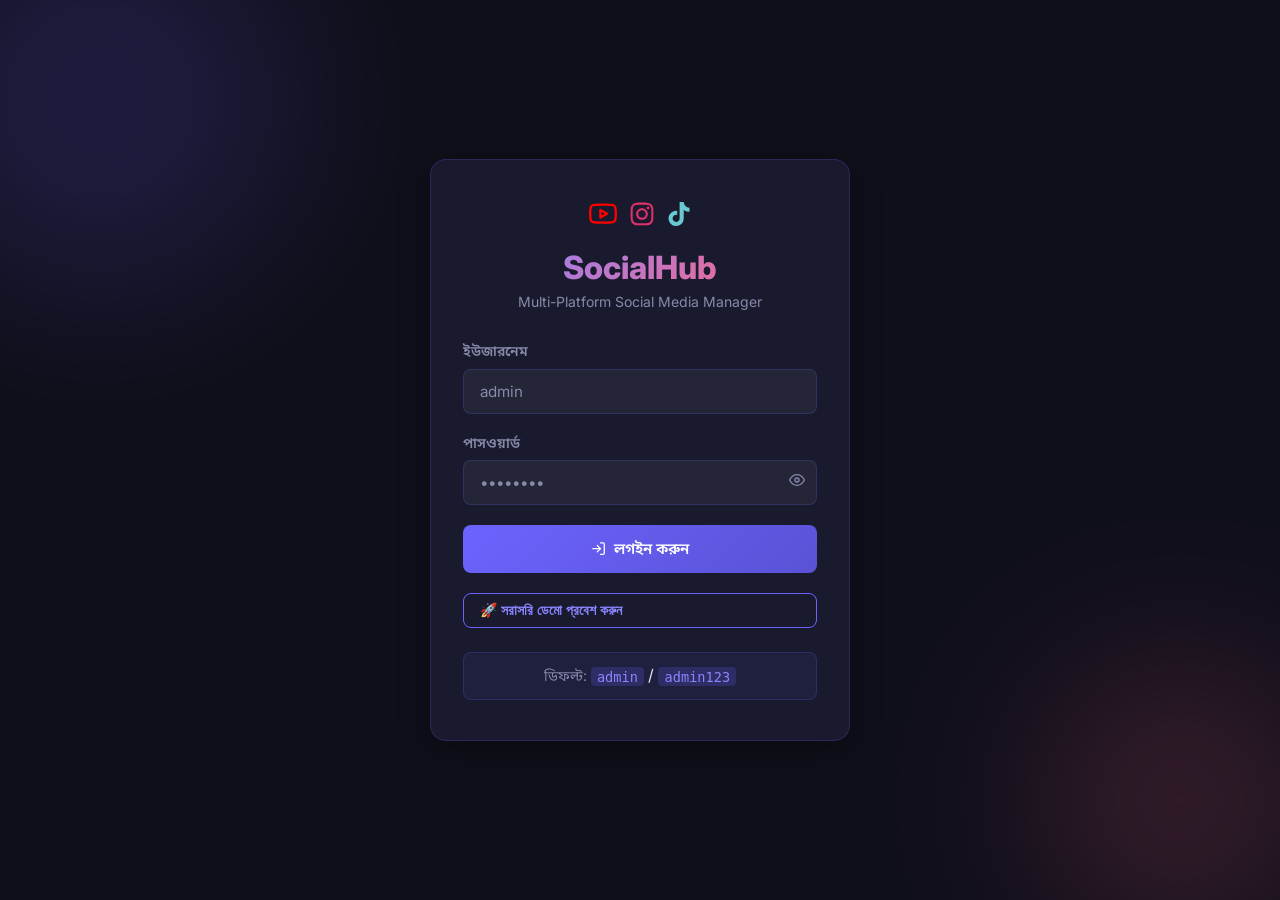
<file: index.html>
<!doctype html><html lang="bn"><head><meta charset="utf-8"/><link rel="icon" href="./favicon.ico"/><meta name="viewport" content="width=device-width,initial-scale=1"/><meta name="theme-color" content="#6C63FF"/><meta name="description" content="SocialHub - Multi-Platform Social Media Manager"/><title>SocialHub - Social Media Manager</title><link rel="preconnect" href="https://fonts.googleapis.com"><link href="https://fonts.googleapis.com/css2?family=Inter:wght@300;400;500;600;700;800&family=Noto+Sans+Bengali:wght@400;500;600;700&display=swap" rel="stylesheet"><script defer="defer" src="./static/js/main.83aea4b6.js"></script><link href="./static/css/main.c59eaa3b.css" rel="stylesheet"></head><body><noscript>You need to enable JavaScript to run this app.</noscript><div id="root"></div></body></html>
</file>
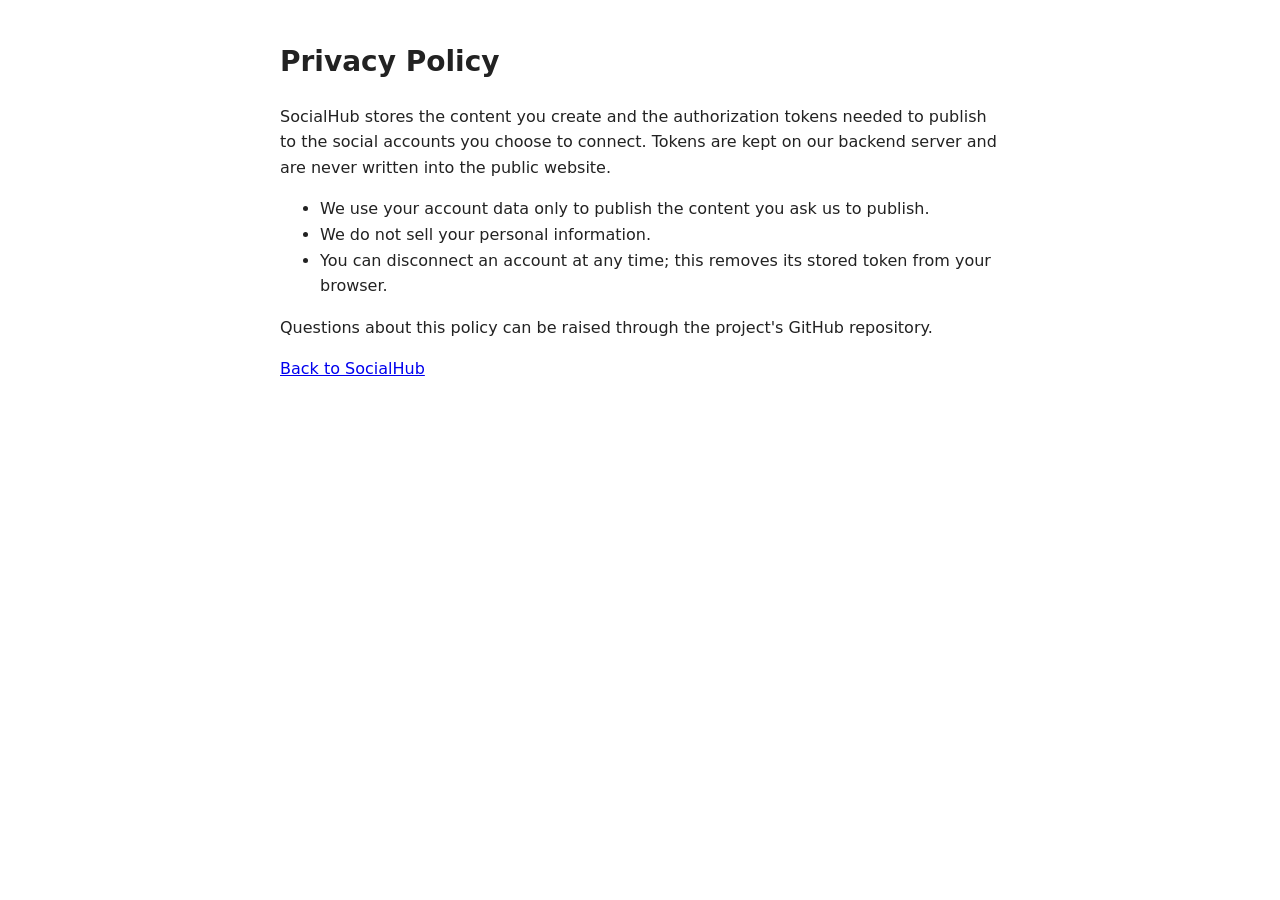
<file: privacy.html>
<!doctype html>
<html lang="en">
<head>
  <meta charset="utf-8">
  <meta name="viewport" content="width=device-width, initial-scale=1">
  <title>Privacy Policy — SocialHub</title>
  <style>
    body { font: 16px/1.6 system-ui, sans-serif; max-width: 720px; margin: 40px auto; padding: 0 20px; color: #222; }
    h1 { font-size: 28px; }
  </style>
</head>
<body>
  <h1>Privacy Policy</h1>
  <p>SocialHub stores the content you create and the authorization tokens needed to publish to the social accounts you choose to connect. Tokens are kept on our backend server and are never written into the public website.</p>
  <ul>
    <li>We use your account data only to publish the content you ask us to publish.</li>
    <li>We do not sell your personal information.</li>
    <li>You can disconnect an account at any time; this removes its stored token from your browser.</li>
  </ul>
  <p>Questions about this policy can be raised through the project's GitHub repository.</p>
  <p><a href="./">Back to SocialHub</a></p>
</body>
</html>
</file>
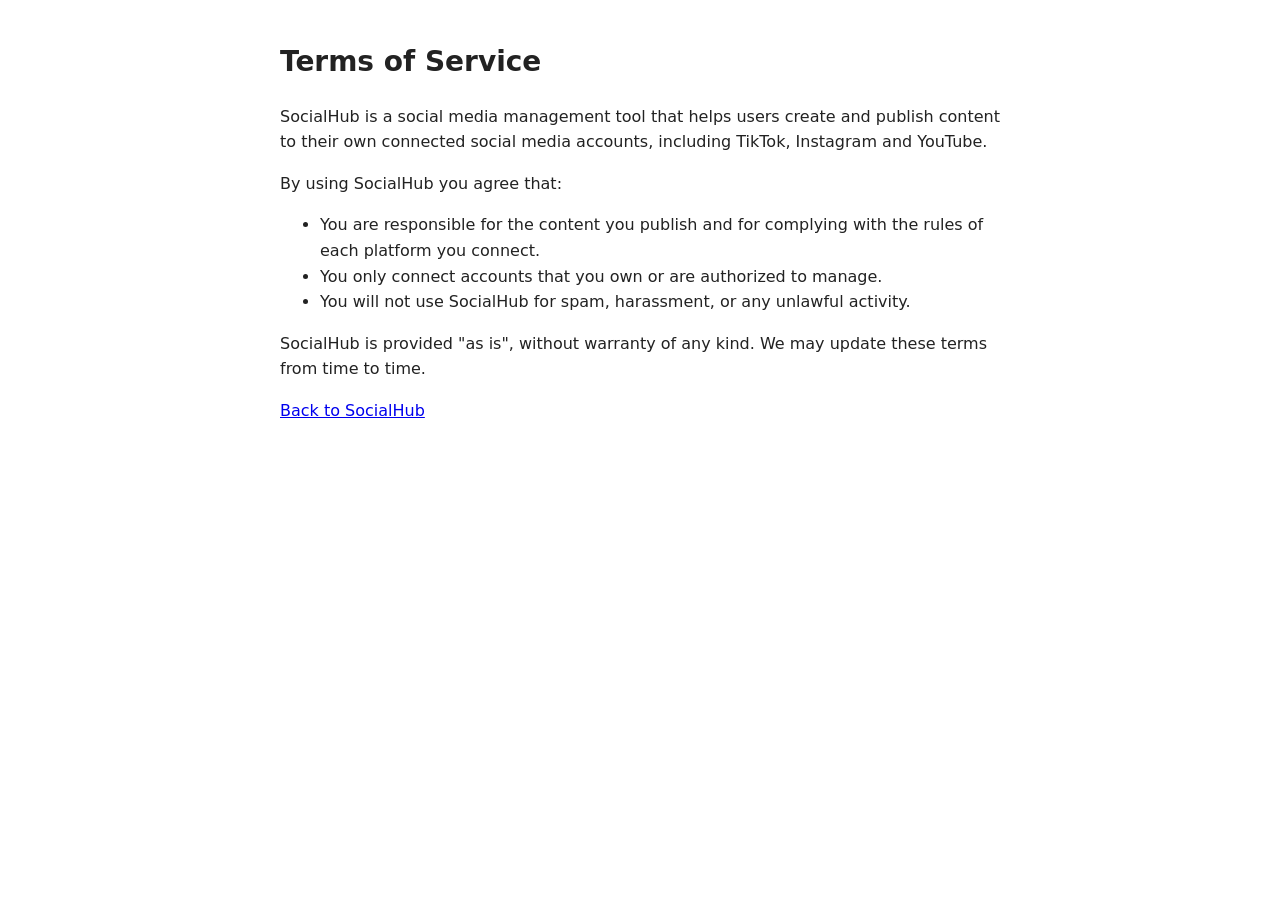
<file: terms.html>
<!doctype html>
<html lang="en">
<head>
  <meta charset="utf-8">
  <meta name="viewport" content="width=device-width, initial-scale=1">
  <title>Terms of Service — SocialHub</title>
  <style>
    body { font: 16px/1.6 system-ui, sans-serif; max-width: 720px; margin: 40px auto; padding: 0 20px; color: #222; }
    h1 { font-size: 28px; }
  </style>
</head>
<body>
  <h1>Terms of Service</h1>
  <p>SocialHub is a social media management tool that helps users create and publish content to their own connected social media accounts, including TikTok, Instagram and YouTube.</p>
  <p>By using SocialHub you agree that:</p>
  <ul>
    <li>You are responsible for the content you publish and for complying with the rules of each platform you connect.</li>
    <li>You only connect accounts that you own or are authorized to manage.</li>
    <li>You will not use SocialHub for spam, harassment, or any unlawful activity.</li>
  </ul>
  <p>SocialHub is provided "as is", without warranty of any kind. We may update these terms from time to time.</p>
  <p><a href="./">Back to SocialHub</a></p>
</body>
</html>
</file>
<file: static/css/main.c59eaa3b.css>
@charset "UTF-8";:root{--toastify-color-light:#fff;--toastify-color-dark:#121212;--toastify-color-info:#3498db;--toastify-color-success:#07bc0c;--toastify-color-warning:#f1c40f;--toastify-color-error:#e74c3c;--toastify-color-transparent:#ffffffb3;--toastify-icon-color-info:var(--toastify-color-info);--toastify-icon-color-success:var(--toastify-color-success);--toastify-icon-color-warning:var(--toastify-color-warning);--toastify-icon-color-error:var(--toastify-color-error);--toastify-toast-width:320px;--toastify-toast-offset:16px;--toastify-toast-top:max(var(--toastify-toast-offset),env(safe-area-inset-top));--toastify-toast-right:max(var(--toastify-toast-offset),env(safe-area-inset-right));--toastify-toast-left:max(var(--toastify-toast-offset),env(safe-area-inset-left));--toastify-toast-bottom:max(var(--toastify-toast-offset),env(safe-area-inset-bottom));--toastify-toast-background:#fff;--toastify-toast-min-height:64px;--toastify-toast-max-height:800px;--toastify-toast-bd-radius:6px;--toastify-font-family:sans-serif;--toastify-z-index:9999;--toastify-text-color-light:#757575;--toastify-text-color-dark:#fff;--toastify-text-color-info:#fff;--toastify-text-color-success:#fff;--toastify-text-color-warning:#fff;--toastify-text-color-error:#fff;--toastify-spinner-color:#616161;--toastify-spinner-color-empty-area:#e0e0e0;--toastify-color-progress-light:linear-gradient(90deg,#4cd964,#5ac8fa,#007aff,#34aadc,#5856d6,#ff2d55);--toastify-color-progress-dark:#bb86fc;--toastify-color-progress-info:var(--toastify-color-info);--toastify-color-progress-success:var(--toastify-color-success);--toastify-color-progress-warning:var(--toastify-color-warning);--toastify-color-progress-error:var(--toastify-color-error);--toastify-color-progress-bgo:0.2}.Toastify__toast-container{box-sizing:border-box;color:#fff;padding:4px;position:fixed;-webkit-transform:translateZ(9999);-webkit-transform:translateZ(var(--toastify-z-index));width:320px;width:var(--toastify-toast-width);z-index:9999;z-index:var(--toastify-z-index)}.Toastify__toast-container--top-left{left:max(16px,env(safe-area-inset-left));left:var(--toastify-toast-left);top:max(16px,env(safe-area-inset-top));top:var(--toastify-toast-top)}.Toastify__toast-container--top-center{left:50%;top:max(16px,env(safe-area-inset-top));top:var(--toastify-toast-top);transform:translateX(-50%)}.Toastify__toast-container--top-right{right:max(16px,env(safe-area-inset-right));right:var(--toastify-toast-right);top:max(16px,env(safe-area-inset-top));top:var(--toastify-toast-top)}.Toastify__toast-container--bottom-left{bottom:max(16px,env(safe-area-inset-bottom));bottom:var(--toastify-toast-bottom);left:max(16px,env(safe-area-inset-left));left:var(--toastify-toast-left)}.Toastify__toast-container--bottom-center{bottom:max(16px,env(safe-area-inset-bottom));bottom:var(--toastify-toast-bottom);left:50%;transform:translateX(-50%)}.Toastify__toast-container--bottom-right{bottom:max(16px,env(safe-area-inset-bottom));bottom:var(--toastify-toast-bottom);right:max(16px,env(safe-area-inset-right));right:var(--toastify-toast-right)}@media only screen and (max-width:480px){.Toastify__toast-container{left:env(safe-area-inset-left);margin:0;padding:0;width:100vw}.Toastify__toast-container--top-center,.Toastify__toast-container--top-left,.Toastify__toast-container--top-right{top:env(safe-area-inset-top);transform:translateX(0)}.Toastify__toast-container--bottom-center,.Toastify__toast-container--bottom-left,.Toastify__toast-container--bottom-right{bottom:env(safe-area-inset-bottom);transform:translateX(0)}.Toastify__toast-container--rtl{left:auto;right:env(safe-area-inset-right)}}.Toastify__toast{--y:0;border-radius:6px;border-radius:var(--toastify-toast-bd-radius);box-shadow:0 4px 12px #0000001a;box-sizing:border-box;cursor:default;direction:ltr;display:flex;font-family:sans-serif;font-family:var(--toastify-font-family);justify-content:space-between;margin-bottom:1rem;max-height:800px;max-height:var(--toastify-toast-max-height);min-height:64px;min-height:var(--toastify-toast-min-height);overflow:hidden;padding:8px;position:relative;touch-action:none;z-index:0}.Toastify__toast--stacked{position:absolute;transform:translate3d(0,var(--y),0) scale(var(--s));transition:transform .3s;width:100%}.Toastify__toast--stacked[data-collapsed] .Toastify__close-button,.Toastify__toast--stacked[data-collapsed] .Toastify__toast-body{transition:opacity .1s}.Toastify__toast--stacked[data-collapsed=false]{overflow:visible}.Toastify__toast--stacked[data-collapsed=true]:not(:last-child)>*{opacity:0}.Toastify__toast--stacked:after{bottom:100%;content:"";height:calc(var(--g)*1px);left:0;position:absolute;right:0}.Toastify__toast--stacked[data-pos=top]{top:0}.Toastify__toast--stacked[data-pos=bot]{bottom:0}.Toastify__toast--stacked[data-pos=bot].Toastify__toast--stacked:before{transform-origin:top}.Toastify__toast--stacked[data-pos=top].Toastify__toast--stacked:before{transform-origin:bottom}.Toastify__toast--stacked:before{bottom:0;content:"";height:100%;left:0;position:absolute;right:0;transform:scaleY(3);z-index:-1}.Toastify__toast--rtl{direction:rtl}.Toastify__toast--close-on-click{cursor:pointer}.Toastify__toast-body{align-items:center;display:flex;flex:1 1 auto;margin:auto 0;padding:6px}.Toastify__toast-body>div:last-child{flex:1 1;word-break:break-word}.Toastify__toast-icon{display:flex;flex-shrink:0;margin-inline-end:10px;width:20px}.Toastify--animate{animation-duration:.5s;animation-fill-mode:both}.Toastify--animate-icon{animation-duration:.3s;animation-fill-mode:both}@media only screen and (max-width:480px){.Toastify__toast{border-radius:0;margin-bottom:0}}.Toastify__toast-theme--dark{background:#121212;background:var(--toastify-color-dark);color:#fff;color:var(--toastify-text-color-dark)}.Toastify__toast-theme--colored.Toastify__toast--default,.Toastify__toast-theme--light{background:#fff;background:var(--toastify-color-light);color:#757575;color:var(--toastify-text-color-light)}.Toastify__toast-theme--colored.Toastify__toast--info{background:#3498db;background:var(--toastify-color-info);color:#fff;color:var(--toastify-text-color-info)}.Toastify__toast-theme--colored.Toastify__toast--success{background:#07bc0c;background:var(--toastify-color-success);color:#fff;color:var(--toastify-text-color-success)}.Toastify__toast-theme--colored.Toastify__toast--warning{background:#f1c40f;background:var(--toastify-color-warning);color:#fff;color:var(--toastify-text-color-warning)}.Toastify__toast-theme--colored.Toastify__toast--error{background:#e74c3c;background:var(--toastify-color-error);color:#fff;color:var(--toastify-text-color-error)}.Toastify__progress-bar-theme--light{background:linear-gradient(90deg,#4cd964,#5ac8fa,#007aff,#34aadc,#5856d6,#ff2d55);background:var(--toastify-color-progress-light)}.Toastify__progress-bar-theme--dark{background:#bb86fc;background:var(--toastify-color-progress-dark)}.Toastify__progress-bar--info{background:#3498db;background:var(--toastify-color-progress-info)}.Toastify__progress-bar--success{background:#07bc0c;background:var(--toastify-color-progress-success)}.Toastify__progress-bar--warning{background:#f1c40f;background:var(--toastify-color-progress-warning)}.Toastify__progress-bar--error{background:#e74c3c;background:var(--toastify-color-progress-error)}.Toastify__progress-bar-theme--colored.Toastify__progress-bar--error,.Toastify__progress-bar-theme--colored.Toastify__progress-bar--info,.Toastify__progress-bar-theme--colored.Toastify__progress-bar--success,.Toastify__progress-bar-theme--colored.Toastify__progress-bar--warning{background:#ffffffb3;background:var(--toastify-color-transparent)}.Toastify__close-button{align-self:flex-start;background:#0000;border:none;color:#fff;cursor:pointer;opacity:.7;outline:none;padding:0;transition:.3s ease;z-index:1}.Toastify__close-button--light{color:#000;opacity:.3}.Toastify__close-button>svg{fill:currentColor;height:16px;width:14px}.Toastify__close-button:focus,.Toastify__close-button:hover{opacity:1}@keyframes Toastify__trackProgress{0%{transform:scaleX(1)}to{transform:scaleX(0)}}.Toastify__progress-bar{border-bottom-left-radius:6px;border-bottom-left-radius:var(--toastify-toast-bd-radius);bottom:0;height:100%;left:0;opacity:.7;position:absolute;transform-origin:left;width:100%;z-index:9999;z-index:var(--toastify-z-index)}.Toastify__progress-bar--animated{animation:Toastify__trackProgress linear 1 forwards}.Toastify__progress-bar--controlled{transition:transform .2s}.Toastify__progress-bar--rtl{border-bottom-left-radius:0;border-bottom-right-radius:6px;border-bottom-right-radius:var(--toastify-toast-bd-radius);left:auto;right:0;transform-origin:right}.Toastify__progress-bar--wrp{border-bottom-left-radius:6px;border-bottom-left-radius:var(--toastify-toast-bd-radius);bottom:0;height:5px;left:0;position:absolute;width:100%}.Toastify__progress-bar--wrp[data-hidden=true]{opacity:0}.Toastify__progress-bar--bg{height:100%;opacity:.2;opacity:var(--toastify-color-progress-bgo);width:100%}.Toastify__spinner{animation:Toastify__spin .65s linear infinite;border:2px solid #e0e0e0;border-color:var(--toastify-spinner-color-empty-area);border-radius:100%;border-right-color:#616161;border-right-color:var(--toastify-spinner-color);box-sizing:border-box;height:20px;width:20px}@keyframes Toastify__bounceInRight{0%,60%,75%,90%,to{animation-timing-function:cubic-bezier(.215,.61,.355,1)}0%{opacity:0;transform:translate3d(3000px,0,0)}60%{opacity:1;transform:translate3d(-25px,0,0)}75%{transform:translate3d(10px,0,0)}90%{transform:translate3d(-5px,0,0)}to{transform:none}}@keyframes Toastify__bounceOutRight{20%{opacity:1;transform:translate3d(-20px,var(--y),0)}to{opacity:0;transform:translate3d(2000px,var(--y),0)}}@keyframes Toastify__bounceInLeft{0%,60%,75%,90%,to{animation-timing-function:cubic-bezier(.215,.61,.355,1)}0%{opacity:0;transform:translate3d(-3000px,0,0)}60%{opacity:1;transform:translate3d(25px,0,0)}75%{transform:translate3d(-10px,0,0)}90%{transform:translate3d(5px,0,0)}to{transform:none}}@keyframes Toastify__bounceOutLeft{20%{opacity:1;transform:translate3d(20px,var(--y),0)}to{opacity:0;transform:translate3d(-2000px,var(--y),0)}}@keyframes Toastify__bounceInUp{0%,60%,75%,90%,to{animation-timing-function:cubic-bezier(.215,.61,.355,1)}0%{opacity:0;transform:translate3d(0,3000px,0)}60%{opacity:1;transform:translate3d(0,-20px,0)}75%{transform:translate3d(0,10px,0)}90%{transform:translate3d(0,-5px,0)}to{transform:translateZ(0)}}@keyframes Toastify__bounceOutUp{20%{transform:translate3d(0,calc(var(--y) - 10px),0)}40%,45%{opacity:1;transform:translate3d(0,calc(var(--y) + 20px),0)}to{opacity:0;transform:translate3d(0,-2000px,0)}}@keyframes Toastify__bounceInDown{0%,60%,75%,90%,to{animation-timing-function:cubic-bezier(.215,.61,.355,1)}0%{opacity:0;transform:translate3d(0,-3000px,0)}60%{opacity:1;transform:translate3d(0,25px,0)}75%{transform:translate3d(0,-10px,0)}90%{transform:translate3d(0,5px,0)}to{transform:none}}@keyframes Toastify__bounceOutDown{20%{transform:translate3d(0,calc(var(--y) - 10px),0)}40%,45%{opacity:1;transform:translate3d(0,calc(var(--y) + 20px),0)}to{opacity:0;transform:translate3d(0,2000px,0)}}.Toastify__bounce-enter--bottom-left,.Toastify__bounce-enter--top-left{animation-name:Toastify__bounceInLeft}.Toastify__bounce-enter--bottom-right,.Toastify__bounce-enter--top-right{animation-name:Toastify__bounceInRight}.Toastify__bounce-enter--top-center{animation-name:Toastify__bounceInDown}.Toastify__bounce-enter--bottom-center{animation-name:Toastify__bounceInUp}.Toastify__bounce-exit--bottom-left,.Toastify__bounce-exit--top-left{animation-name:Toastify__bounceOutLeft}.Toastify__bounce-exit--bottom-right,.Toastify__bounce-exit--top-right{animation-name:Toastify__bounceOutRight}.Toastify__bounce-exit--top-center{animation-name:Toastify__bounceOutUp}.Toastify__bounce-exit--bottom-center{animation-name:Toastify__bounceOutDown}@keyframes Toastify__zoomIn{0%{opacity:0;transform:scale3d(.3,.3,.3)}50%{opacity:1}}@keyframes Toastify__zoomOut{0%{opacity:1}50%{opacity:0;transform:translate3d(0,var(--y),0) scale3d(.3,.3,.3)}to{opacity:0}}.Toastify__zoom-enter{animation-name:Toastify__zoomIn}.Toastify__zoom-exit{animation-name:Toastify__zoomOut}@keyframes Toastify__flipIn{0%{animation-timing-function:ease-in;opacity:0;transform:perspective(400px) rotateX(90deg)}40%{animation-timing-function:ease-in;transform:perspective(400px) rotateX(-20deg)}60%{opacity:1;transform:perspective(400px) rotateX(10deg)}80%{transform:perspective(400px) rotateX(-5deg)}to{transform:perspective(400px)}}@keyframes Toastify__flipOut{0%{transform:translate3d(0,var(--y),0) perspective(400px)}30%{opacity:1;transform:translate3d(0,var(--y),0) perspective(400px) rotateX(-20deg)}to{opacity:0;transform:translate3d(0,var(--y),0) perspective(400px) rotateX(90deg)}}.Toastify__flip-enter{animation-name:Toastify__flipIn}.Toastify__flip-exit{animation-name:Toastify__flipOut}@keyframes Toastify__slideInRight{0%{transform:translate3d(110%,0,0);visibility:visible}to{transform:translate3d(0,var(--y),0)}}@keyframes Toastify__slideInLeft{0%{transform:translate3d(-110%,0,0);visibility:visible}to{transform:translate3d(0,var(--y),0)}}@keyframes Toastify__slideInUp{0%{transform:translate3d(0,110%,0);visibility:visible}to{transform:translate3d(0,var(--y),0)}}@keyframes Toastify__slideInDown{0%{transform:translate3d(0,-110%,0);visibility:visible}to{transform:translate3d(0,var(--y),0)}}@keyframes Toastify__slideOutRight{0%{transform:translate3d(0,var(--y),0)}to{transform:translate3d(110%,var(--y),0);visibility:hidden}}@keyframes Toastify__slideOutLeft{0%{transform:translate3d(0,var(--y),0)}to{transform:translate3d(-110%,var(--y),0);visibility:hidden}}@keyframes Toastify__slideOutDown{0%{transform:translate3d(0,var(--y),0)}to{transform:translate3d(0,500px,0);visibility:hidden}}@keyframes Toastify__slideOutUp{0%{transform:translate3d(0,var(--y),0)}to{transform:translate3d(0,-500px,0);visibility:hidden}}.Toastify__slide-enter--bottom-left,.Toastify__slide-enter--top-left{animation-name:Toastify__slideInLeft}.Toastify__slide-enter--bottom-right,.Toastify__slide-enter--top-right{animation-name:Toastify__slideInRight}.Toastify__slide-enter--top-center{animation-name:Toastify__slideInDown}.Toastify__slide-enter--bottom-center{animation-name:Toastify__slideInUp}.Toastify__slide-exit--bottom-left,.Toastify__slide-exit--top-left{animation-duration:.3s;animation-name:Toastify__slideOutLeft;animation-timing-function:ease-in}.Toastify__slide-exit--bottom-right,.Toastify__slide-exit--top-right{animation-duration:.3s;animation-name:Toastify__slideOutRight;animation-timing-function:ease-in}.Toastify__slide-exit--top-center{animation-duration:.3s;animation-name:Toastify__slideOutUp;animation-timing-function:ease-in}.Toastify__slide-exit--bottom-center{animation-duration:.3s;animation-name:Toastify__slideOutDown;animation-timing-function:ease-in}@keyframes Toastify__spin{0%{transform:rotate(0deg)}to{transform:rotate(1turn)}}.layout{background:var(--bg-dark)}.layout,.sidebar{display:flex;min-height:100vh}.sidebar{background:var(--bg-card);border-right:1px solid var(--border);flex-direction:column;left:0;position:fixed;top:0;transition:transform .3s ease;width:260px;z-index:100}.sidebar-header{border-bottom:1px solid var(--border);justify-content:space-between;padding:1.5rem}.logo,.sidebar-header{align-items:center;display:flex}.logo{gap:.75rem}.logo-icon{display:flex;font-size:1.1rem;gap:4px}.logo-text{font-size:1.3rem;font-weight:800;letter-spacing:-.5px}.sidebar-close{background:none;border:none;color:var(--text-muted);cursor:pointer;display:none;font-size:1.25rem}.sidebar-nav{display:flex;flex:1 1;flex-direction:column;gap:.25rem;overflow-y:auto;padding:1rem .75rem}.nav-item{align-items:center;border-radius:var(--radius-sm);color:var(--text-muted);display:flex;font-size:.925rem;font-weight:500;gap:.75rem;padding:.75rem 1rem;position:relative;text-decoration:none;transition:var(--transition)}.nav-item:hover{background:#6c63ff1a;color:var(--text)}.nav-item.active{background:linear-gradient(135deg,#6c63ff40,#ff65841a);border:1px solid #6c63ff4d;color:var(--primary-light)}.nav-item.active:before{background:var(--primary);border-radius:0 2px 2px 0;content:"";height:60%;left:0;position:absolute;top:20%;width:3px}.nav-icon{flex-shrink:0;font-size:1.1rem}.sidebar-footer{border-top:1px solid var(--border);padding:1rem 1.25rem}.sidebar-footer,.user-info{align-items:center;display:flex;gap:.75rem}.user-info{flex:1 1;min-width:0}.user-avatar{align-items:center;background:linear-gradient(135deg,var(--primary),var(--secondary));border-radius:50%;color:#fff;display:flex;flex-shrink:0;font-size:.9rem;font-weight:700;height:36px;justify-content:center;width:36px}.user-avatar.sm{font-size:.8rem;height:32px;width:32px}.user-name{font-size:.875rem;font-weight:600;overflow:hidden;text-overflow:ellipsis;white-space:nowrap}.btn-logout{background:none;border:none;border-radius:6px;color:var(--text-muted);cursor:pointer;font-size:1.1rem;padding:.4rem;transition:var(--transition)}.btn-logout:hover{background:#ff65841a;color:var(--danger)}.main-wrapper{display:flex;flex:1 1;flex-direction:column;margin-left:260px;min-height:100vh}.topbar{align-items:center;background:var(--bg-card);border-bottom:1px solid var(--border);display:flex;gap:1rem;height:60px;padding:0 1.5rem;position:sticky;top:0;z-index:50}.menu-btn{background:none;border:none;color:var(--text);cursor:pointer;display:none;font-size:1.3rem}.topbar-title{flex:1 1;font-size:1.1rem;font-weight:800}.topbar-right{align-items:center;display:flex;gap:.75rem}.main-content{flex:1 1;max-width:1400px;padding:1.5rem 2rem;width:100%}.sidebar-overlay{background:#0009;display:none;inset:0;position:fixed;z-index:99}@media (max-width:768px){.sidebar{transform:translateX(-100%);width:280px}.sidebar.open{transform:translateX(0)}.sidebar-close,.sidebar-overlay{display:block}.main-wrapper{margin-left:0}.menu-btn,.topbar-title{display:block}.main-content{padding:1rem}}.login-bg{align-items:center;background:var(--bg-dark);display:flex;justify-content:center;min-height:100vh;overflow:hidden;position:relative}.login-glow{border-radius:50%;filter:blur(80px);opacity:.15;pointer-events:none;position:absolute}.glow1{background:var(--primary);height:400px;left:-100px;top:-100px;width:400px}.glow2{background:var(--secondary);bottom:-50px;height:300px;right:-50px;width:300px}.login-card{background:var(--bg-card);border:1px solid var(--border);border-radius:var(--radius);box-shadow:var(--shadow);max-width:420px;padding:2.5rem 2rem;position:relative;width:100%;z-index:1}.login-logo{align-items:center;display:flex;gap:12px;justify-content:center;margin-bottom:1rem}.login-title{font-size:2rem;font-weight:800;margin-bottom:.4rem;text-align:center}.login-sub{color:var(--text-muted);font-size:.875rem;margin-bottom:2rem;text-align:center}.login-form{gap:1.25rem}.form-group,.login-form{display:flex;flex-direction:column}.form-group{gap:.4rem}.form-group label{color:var(--text-muted);font-size:.875rem;font-weight:600}.input{background:#ffffff0d;border:1.5px solid var(--border);border-radius:var(--radius-sm);color:var(--text);font-family:inherit;font-size:.95rem;outline:none;padding:.75rem 1rem;transition:var(--transition);width:100%}.input:focus{background:#6c63ff0d;border-color:var(--primary);box-shadow:0 0 0 3px #6c63ff26}.input::placeholder{color:var(--text-muted)}.input-wrap{position:relative}.input-wrap .input{padding-right:2.75rem}.eye-btn{background:none;border:none;color:var(--text-muted);cursor:pointer;font-size:1rem;position:absolute;right:.75rem;top:50%;transform:translateY(-50%)}.eye-btn:hover{color:var(--text)}.btn-primary{align-items:center;background:linear-gradient(135deg,var(--primary),var(--primary-dark));border:none;border-radius:var(--radius-sm);color:#fff;cursor:pointer;display:flex;font-family:inherit;font-size:.95rem;font-weight:600;gap:.5rem;justify-content:center;padding:.85rem 1.5rem;transition:var(--transition)}.btn-primary:hover:not(:disabled){box-shadow:0 8px 25px #6c63ff66;transform:translateY(-1px)}.btn-primary:disabled{cursor:not-allowed;opacity:.6}.login-hint{background:#6c63ff14;border:1px solid var(--border);border-radius:var(--radius-sm);margin-top:1.5rem;padding:.75rem;text-align:center}.login-hint code{background:#6c63ff33;border-radius:4px;color:var(--primary-light);font-size:.85rem;padding:.1rem .4rem}@media (max-width:480px){.login-card{margin:1rem;padding:2rem 1.25rem}}.dashboard{display:flex;flex-direction:column;gap:1.5rem}.page-header{align-items:flex-start;display:flex;flex-wrap:wrap;gap:1rem;justify-content:space-between}.page-title{color:var(--text);font-size:1.75rem;font-weight:800}.wave{animation:wave 2s infinite;display:inline-block;transform-origin:70% 70%}@keyframes wave{0%,to{transform:rotate(0deg)}25%{transform:rotate(20deg)}75%{transform:rotate(-10deg)}}.stats-grid{grid-gap:1rem;display:grid;gap:1rem;grid-template-columns:repeat(auto-fit,minmax(200px,1fr))}.stat-card{align-items:center;background:var(--bg-card);border:1px solid var(--border);border-radius:var(--radius);cursor:pointer;display:flex;gap:1rem;padding:1.25rem 1.5rem;transition:var(--transition)}.stat-card:hover{border-color:var(--accent-color,var(--primary));box-shadow:0 8px 24px #0000004d;transform:translateY(-3px)}.stat-icon{align-items:center;border-radius:12px;display:flex;flex-shrink:0;font-size:1.3rem;height:50px;justify-content:center;width:50px}.stat-value{font-size:1.75rem;font-weight:800;line-height:1}.stat-label{color:var(--text-muted);font-size:.8rem;margin-top:.25rem}.section-card{background:var(--bg-card);border:1px solid var(--border);border-radius:var(--radius);padding:1.5rem}.section-title{align-items:center;color:var(--text);display:flex;font-size:1rem;font-weight:700;gap:.5rem;margin-bottom:1.25rem}.platforms-row{display:flex;flex-wrap:wrap;gap:1rem;margin-bottom:1.5rem}.platform-badge{align-items:center;background:color-mix(in srgb,var(--c) 15%,#0000);border:1px solid color-mix(in srgb,var(--c) 30%,#0000);border-radius:100px;display:flex;font-size:.875rem;gap:.4rem;padding:.4rem .9rem}.platform-badge span:nth-child(2){font-size:1rem;font-weight:700}.platform-bars{display:flex;flex-direction:column;gap:.75rem}.platform-bar-row{align-items:center;display:flex;font-size:.875rem;gap:.75rem}.bar-track{background:#ffffff14;border-radius:100px;flex:1 1;height:8px;overflow:hidden}.bar-fill{border-radius:100px;height:100%;transition:width 1s ease}.bar-count{font-weight:600;text-align:right;width:20px}.dashboard-bottom{display:flex;flex-wrap:wrap;gap:1.5rem}.flex-1{flex:1 1;min-width:280px}.empty-state{align-items:center;color:var(--text-muted);display:flex;flex-direction:column;gap:.75rem;padding:2rem;text-align:center}.btn-outline{align-items:center;background:#0000;border:1.5px solid var(--primary);border-radius:var(--radius-sm);color:var(--primary);cursor:pointer;display:inline-flex;font-size:.875rem;font-weight:600;gap:.4rem;padding:.5rem 1rem;text-decoration:none;transition:var(--transition)}.btn-outline:hover{background:#6c63ff1a}.activity-list{display:flex;flex-direction:column;gap:0}.activity-item{align-items:flex-start;border-bottom:1px solid #ffffff0d;display:flex;gap:.75rem;padding:.75rem 0}.activity-item:last-child{border-bottom:none}.activity-dot{border-radius:50%;flex-shrink:0;height:10px;margin-top:4px;width:10px}.activity-info{flex:1 1;min-width:0}.activity-title{font-size:.9rem;font-weight:500;overflow:hidden;text-overflow:ellipsis;white-space:nowrap}.activity-meta{margin-top:2px}.loading-center{align-items:center;display:flex;flex-direction:column;gap:1rem;height:60vh;justify-content:center}.spinner{animation:spin .8s linear infinite;border:3px solid var(--border);border-radius:50%;border-top-color:var(--primary);height:40px;width:40px}@media (max-width:600px){.dashboard-bottom,.page-header{flex-direction:column}}.accounts-page{display:flex;flex-direction:column;gap:1.5rem}.header-actions{display:flex;flex-wrap:wrap;gap:.75rem}.connect-section{background:var(--bg-card);border:1px solid var(--border);border-radius:var(--radius);padding:1.5rem}.connect-btns{display:flex;flex-wrap:wrap;gap:.75rem;margin-top:1rem}.connect-btn{align-items:center;border:1.5px solid;border-radius:var(--radius-sm);cursor:pointer;display:flex;font-family:inherit;font-size:.875rem;font-weight:600;gap:.5rem;padding:.65rem 1.25rem;transition:var(--transition)}.connect-btn.youtube{background:#ff000014;border-color:red;color:red}.connect-btn.youtube:hover{background:#ff00002e}.connect-btn.instagram{background:#e1306c14;border-color:#e1306c;color:#e1306c}.connect-btn.instagram:hover{background:#e1306c2e}.connect-btn.tiktok{background:#69c9d014;border-color:#69c9d0;color:#69c9d0}.connect-btn.tiktok:hover{background:#69c9d02e}.acc-stats{display:flex;flex-wrap:wrap;gap:.5rem}.filter-chip{align-items:center;background:#0000;border:1.5px solid var(--border);border-radius:100px;color:var(--text-muted);cursor:pointer;display:flex;font-family:inherit;font-size:.85rem;gap:.4rem;padding:.4rem .9rem;transition:var(--transition)}.filter-chip.active,.filter-chip:hover{background:color-mix(in srgb,var(--c) 12%,#0000);border-color:var(--c);color:var(--c)}.chip-count{font-weight:700}.accounts-grid{grid-gap:1rem;display:grid;gap:1rem;grid-template-columns:repeat(auto-fill,minmax(300px,1fr))}.account-card{align-items:center;background:var(--bg-card);border:1px solid var(--border);border-radius:var(--radius);display:flex;gap:1rem;padding:1.25rem;transition:var(--transition)}.account-card:hover{border-color:#6c63ff66;box-shadow:var(--shadow-sm);transform:translateY(-2px)}.account-platform-icon{align-items:center;border-radius:12px;display:flex;flex-shrink:0;font-size:1.3rem;height:44px;justify-content:center;width:44px}.account-info{flex:1 1;min-width:0}.account-name{font-size:.95rem;font-weight:600;overflow:hidden;text-overflow:ellipsis;white-space:nowrap}.account-meta{flex-wrap:wrap;gap:.5rem;margin-top:.3rem}.account-meta,.platform-tag{align-items:center;display:flex}.platform-tag{border:1px solid;border-radius:100px;font-size:.75rem;gap:.25rem;padding:.2rem .5rem}.manual-badge{background:#ffd33d26;border:1px solid #ffd33d4d;border-radius:4px;color:#ffd93d;font-size:.7rem;padding:.1rem .4rem}.account-actions{display:flex;flex-direction:column;gap:.3rem}.icon-btn{align-items:center;background:none;border:none;border-radius:6px;color:var(--text-muted);cursor:pointer;display:flex;font-size:.95rem;padding:.4rem;transition:var(--transition)}.icon-btn:hover{background:#ffffff14;color:var(--text)}.icon-btn.danger:hover{background:#ff65841a;color:var(--danger)}.icon-btn.success:hover{background:#43e97b1a;color:var(--success)}.rename-row{align-items:center;display:flex;gap:.4rem}.rename-input{flex:1 1;font-size:.875rem;padding:.4rem .6rem}.modal-overlay{align-items:center;-webkit-backdrop-filter:blur(4px);backdrop-filter:blur(4px);background:#000000b3;display:flex;inset:0;justify-content:center;padding:1rem;position:fixed;z-index:999}.modal{background:var(--bg-card);border:1px solid var(--border);border-radius:var(--radius);box-shadow:var(--shadow);max-width:440px;padding:1.75rem;width:100%}.modal-header{align-items:center;display:flex;justify-content:space-between;margin-bottom:.5rem}.modal-header h3{font-size:1.1rem;font-weight:700}.modal-actions{display:flex;gap:.75rem;justify-content:flex-end}select.input{appearance:none;background-image:url("data:image/svg+xml;charset=utf-8,%3Csvg xmlns='http://www.w3.org/2000/svg' width='12' height='8'%3E%3Cpath fill='%2388A' d='M6 8 0 0h12z'/%3E%3C/svg%3E");background-position:right 1rem center;background-repeat:no-repeat;padding-right:2.5rem}@media (max-width:480px){.accounts-grid{grid-template-columns:1fr}.header-actions{flex-direction:column}}.react-datepicker__month-read-view--down-arrow,.react-datepicker__month-year-read-view--down-arrow,.react-datepicker__navigation-icon:before,.react-datepicker__year-read-view--down-arrow{border-color:#ccc;border-style:solid;border-width:3px 3px 0 0;content:"";display:block;height:9px;position:absolute;top:6px;width:9px}.react-datepicker-popper[data-placement^=bottom] .react-datepicker__triangle,.react-datepicker-popper[data-placement^=top] .react-datepicker__triangle{margin-left:-4px;position:absolute;width:0}.react-datepicker-popper[data-placement^=bottom] .react-datepicker__triangle:after,.react-datepicker-popper[data-placement^=bottom] .react-datepicker__triangle:before,.react-datepicker-popper[data-placement^=top] .react-datepicker__triangle:after,.react-datepicker-popper[data-placement^=top] .react-datepicker__triangle:before{border:8px solid #0000;box-sizing:initial;content:"";height:0;left:-8px;position:absolute;width:1px;z-index:-1}.react-datepicker-popper[data-placement^=bottom] .react-datepicker__triangle:before,.react-datepicker-popper[data-placement^=top] .react-datepicker__triangle:before{border-bottom-color:#aeaeae}.react-datepicker-popper[data-placement^=bottom] .react-datepicker__triangle{margin-top:-8px;top:0}.react-datepicker-popper[data-placement^=bottom] .react-datepicker__triangle:after,.react-datepicker-popper[data-placement^=bottom] .react-datepicker__triangle:before{border-bottom-color:#f0f0f0;border-top:none}.react-datepicker-popper[data-placement^=bottom] .react-datepicker__triangle:after{top:0}.react-datepicker-popper[data-placement^=bottom] .react-datepicker__triangle:before{border-bottom-color:#aeaeae;top:-1px}.react-datepicker-popper[data-placement^=top] .react-datepicker__triangle{bottom:0;margin-bottom:-8px}.react-datepicker-popper[data-placement^=top] .react-datepicker__triangle:after,.react-datepicker-popper[data-placement^=top] .react-datepicker__triangle:before{border-bottom:none;border-top-color:#fff}.react-datepicker-popper[data-placement^=top] .react-datepicker__triangle:after{bottom:0}.react-datepicker-popper[data-placement^=top] .react-datepicker__triangle:before{border-top-color:#aeaeae;bottom:-1px}.react-datepicker-wrapper{border:0;display:inline-block;padding:0}.react-datepicker{background-color:#fff;border:1px solid #aeaeae;border-radius:.3rem;color:#000;display:inline-block;font-family:Helvetica Neue,helvetica,arial,sans-serif;font-size:.8rem;position:relative}.react-datepicker--time-only .react-datepicker__triangle{left:35px}.react-datepicker--time-only .react-datepicker__time-container{border-left:0}.react-datepicker--time-only .react-datepicker__time,.react-datepicker--time-only .react-datepicker__time-box{border-bottom-left-radius:.3rem;border-bottom-right-radius:.3rem}.react-datepicker__triangle{left:50px;position:absolute}.react-datepicker-popper{z-index:1}.react-datepicker-popper[data-placement^=bottom]{padding-top:10px}.react-datepicker-popper[data-placement=bottom-end] .react-datepicker__triangle,.react-datepicker-popper[data-placement=top-end] .react-datepicker__triangle{left:auto;right:50px}.react-datepicker-popper[data-placement^=top]{padding-bottom:10px}.react-datepicker-popper[data-placement^=right]{padding-left:8px}.react-datepicker-popper[data-placement^=right] .react-datepicker__triangle{left:auto;right:42px}.react-datepicker-popper[data-placement^=left]{padding-right:8px}.react-datepicker-popper[data-placement^=left] .react-datepicker__triangle{left:42px;right:auto}.react-datepicker__header{background-color:#f0f0f0;border-bottom:1px solid #aeaeae;border-top-left-radius:.3rem;padding:8px 0;position:relative;text-align:center}.react-datepicker__header--time{padding-bottom:8px;padding-left:5px;padding-right:5px}.react-datepicker__header--time:not(.react-datepicker__header--time--only){border-top-left-radius:0}.react-datepicker__header:not(.react-datepicker__header--has-time-select){border-top-right-radius:.3rem}.react-datepicker__month-dropdown-container--scroll,.react-datepicker__month-dropdown-container--select,.react-datepicker__month-year-dropdown-container--scroll,.react-datepicker__month-year-dropdown-container--select,.react-datepicker__year-dropdown-container--scroll,.react-datepicker__year-dropdown-container--select{display:inline-block;margin:0 15px}.react-datepicker-time__header,.react-datepicker-year-header,.react-datepicker__current-month{color:#000;font-size:.944rem;font-weight:700;margin-top:0}.react-datepicker-time__header{overflow:hidden;text-overflow:ellipsis;white-space:nowrap}.react-datepicker__navigation{align-items:center;background:none;border:none;cursor:pointer;display:flex;height:32px;justify-content:center;overflow:hidden;padding:0;position:absolute;text-align:center;text-indent:-999em;top:2px;width:32px;z-index:1}.react-datepicker__navigation--previous{left:2px}.react-datepicker__navigation--next{right:2px}.react-datepicker__navigation--next--with-time:not(.react-datepicker__navigation--next--with-today-button){right:85px}.react-datepicker__navigation--years{display:block;margin-left:auto;margin-right:auto;position:relative;top:0}.react-datepicker__navigation--years-previous{top:4px}.react-datepicker__navigation--years-upcoming{top:-4px}.react-datepicker__navigation:hover :before{border-color:#a6a6a6}.react-datepicker__navigation-icon{font-size:20px;position:relative;top:-1px;width:0}.react-datepicker__navigation-icon--next{left:-2px}.react-datepicker__navigation-icon--next:before{left:-7px;transform:rotate(45deg)}.react-datepicker__navigation-icon--previous{right:-2px}.react-datepicker__navigation-icon--previous:before{right:-7px;transform:rotate(225deg)}.react-datepicker__month-container{float:left}.react-datepicker__year{margin:.4rem;text-align:center}.react-datepicker__year-wrapper{display:flex;flex-wrap:wrap;max-width:180px}.react-datepicker__year .react-datepicker__year-text{display:inline-block;margin:2px;width:4rem}.react-datepicker__month{margin:.4rem;text-align:center}.react-datepicker__month .react-datepicker__month-text,.react-datepicker__month .react-datepicker__quarter-text{display:inline-block;margin:2px;width:4rem}.react-datepicker__input-time-container{clear:both;float:left;margin:5px 0 10px 15px;text-align:left;width:100%}.react-datepicker__input-time-container .react-datepicker-time__caption,.react-datepicker__input-time-container .react-datepicker-time__input-container{display:inline-block}.react-datepicker__input-time-container .react-datepicker-time__input-container .react-datepicker-time__input{display:inline-block;margin-left:10px}.react-datepicker__input-time-container .react-datepicker-time__input-container .react-datepicker-time__input input{width:auto}.react-datepicker__input-time-container .react-datepicker-time__input-container .react-datepicker-time__input input[type=time]::-webkit-inner-spin-button,.react-datepicker__input-time-container .react-datepicker-time__input-container .react-datepicker-time__input input[type=time]::-webkit-outer-spin-button{-webkit-appearance:none;margin:0}.react-datepicker__input-time-container .react-datepicker-time__input-container .react-datepicker-time__input input[type=time]{-moz-appearance:textfield}.react-datepicker__input-time-container .react-datepicker-time__input-container .react-datepicker-time__delimiter{display:inline-block;margin-left:5px}.react-datepicker__time-container{border-left:1px solid #aeaeae;float:right;width:85px}.react-datepicker__time-container--with-today-button{border:1px solid #aeaeae;border-radius:.3rem;display:inline;position:absolute;right:-87px;top:0}.react-datepicker__time-container .react-datepicker__time{background:#fff;border-bottom-right-radius:.3rem;position:relative}.react-datepicker__time-container .react-datepicker__time .react-datepicker__time-box{border-bottom-right-radius:.3rem;margin:0 auto;overflow-x:hidden;text-align:center;width:85px}.react-datepicker__time-container .react-datepicker__time .react-datepicker__time-box ul.react-datepicker__time-list{box-sizing:initial;height:calc(195px + .85rem);list-style:none;margin:0;overflow-y:scroll;padding-left:0;padding-right:0;width:100%}.react-datepicker__time-container .react-datepicker__time .react-datepicker__time-box ul.react-datepicker__time-list li.react-datepicker__time-list-item{height:30px;padding:5px 10px;white-space:nowrap}.react-datepicker__time-container .react-datepicker__time .react-datepicker__time-box ul.react-datepicker__time-list li.react-datepicker__time-list-item:hover{background-color:#f0f0f0;cursor:pointer}.react-datepicker__time-container .react-datepicker__time .react-datepicker__time-box ul.react-datepicker__time-list li.react-datepicker__time-list-item--selected{background-color:#216ba5;color:#fff;font-weight:700}.react-datepicker__time-container .react-datepicker__time .react-datepicker__time-box ul.react-datepicker__time-list li.react-datepicker__time-list-item--selected:hover{background-color:#216ba5}.react-datepicker__time-container .react-datepicker__time .react-datepicker__time-box ul.react-datepicker__time-list li.react-datepicker__time-list-item--disabled{color:#ccc}.react-datepicker__time-container .react-datepicker__time .react-datepicker__time-box ul.react-datepicker__time-list li.react-datepicker__time-list-item--disabled:hover{background-color:initial;cursor:default}.react-datepicker__week-number{color:#ccc;display:inline-block;line-height:1.7rem;margin:.166rem;text-align:center;width:1.7rem}.react-datepicker__week-number.react-datepicker__week-number--clickable{cursor:pointer}.react-datepicker__week-number.react-datepicker__week-number--clickable:not(.react-datepicker__week-number--selected,.react-datepicker__week-number--keyboard-selected):hover{background-color:#f0f0f0;border-radius:.3rem}.react-datepicker__week-number--selected{background-color:#216ba5;border-radius:.3rem;color:#fff}.react-datepicker__week-number--selected:hover{background-color:#1d5d90}.react-datepicker__week-number--keyboard-selected{background-color:#2a87d0;border-radius:.3rem;color:#fff}.react-datepicker__week-number--keyboard-selected:hover{background-color:#1d5d90}.react-datepicker__day-names{margin-bottom:-8px;white-space:nowrap}.react-datepicker__week{white-space:nowrap}.react-datepicker__day,.react-datepicker__day-name,.react-datepicker__time-name{color:#000;display:inline-block;line-height:1.7rem;margin:.166rem;text-align:center;width:1.7rem}.react-datepicker__day,.react-datepicker__month-text,.react-datepicker__quarter-text,.react-datepicker__year-text{cursor:pointer}.react-datepicker__day:hover,.react-datepicker__month-text:hover,.react-datepicker__quarter-text:hover,.react-datepicker__year-text:hover{background-color:#f0f0f0;border-radius:.3rem}.react-datepicker__day--today,.react-datepicker__month-text--today,.react-datepicker__quarter-text--today,.react-datepicker__year-text--today{font-weight:700}.react-datepicker__day--highlighted,.react-datepicker__month-text--highlighted,.react-datepicker__quarter-text--highlighted,.react-datepicker__year-text--highlighted{background-color:#3dcc4a;border-radius:.3rem;color:#fff}.react-datepicker__day--highlighted:hover,.react-datepicker__month-text--highlighted:hover,.react-datepicker__quarter-text--highlighted:hover,.react-datepicker__year-text--highlighted:hover{background-color:#32be3f}.react-datepicker__day--highlighted-custom-1,.react-datepicker__month-text--highlighted-custom-1,.react-datepicker__quarter-text--highlighted-custom-1,.react-datepicker__year-text--highlighted-custom-1{color:#f0f}.react-datepicker__day--highlighted-custom-2,.react-datepicker__month-text--highlighted-custom-2,.react-datepicker__quarter-text--highlighted-custom-2,.react-datepicker__year-text--highlighted-custom-2{color:green}.react-datepicker__day--holidays,.react-datepicker__month-text--holidays,.react-datepicker__quarter-text--holidays,.react-datepicker__year-text--holidays{background-color:#ff6803;border-radius:.3rem;color:#fff;position:relative}.react-datepicker__day--holidays .holiday-overlay,.react-datepicker__month-text--holidays .holiday-overlay,.react-datepicker__quarter-text--holidays .holiday-overlay,.react-datepicker__year-text--holidays .holiday-overlay{background-color:#333;border-radius:4px;bottom:100%;color:#fff;left:50%;opacity:0;padding:4px;position:absolute;transform:translateX(-50%);transition:visibility 0s,opacity .3s ease-in-out;visibility:hidden;white-space:nowrap}.react-datepicker__day--holidays:hover,.react-datepicker__month-text--holidays:hover,.react-datepicker__quarter-text--holidays:hover,.react-datepicker__year-text--holidays:hover{background-color:#cf5300}.react-datepicker__day--holidays:hover .holiday-overlay,.react-datepicker__month-text--holidays:hover .holiday-overlay,.react-datepicker__quarter-text--holidays:hover .holiday-overlay,.react-datepicker__year-text--holidays:hover .holiday-overlay{opacity:1;visibility:visible}.react-datepicker__day--in-range,.react-datepicker__day--in-selecting-range,.react-datepicker__day--selected,.react-datepicker__month-text--in-range,.react-datepicker__month-text--in-selecting-range,.react-datepicker__month-text--selected,.react-datepicker__quarter-text--in-range,.react-datepicker__quarter-text--in-selecting-range,.react-datepicker__quarter-text--selected,.react-datepicker__year-text--in-range,.react-datepicker__year-text--in-selecting-range,.react-datepicker__year-text--selected{background-color:#216ba5;border-radius:.3rem;color:#fff}.react-datepicker__day--in-range:hover,.react-datepicker__day--in-selecting-range:hover,.react-datepicker__day--selected:hover,.react-datepicker__month-text--in-range:hover,.react-datepicker__month-text--in-selecting-range:hover,.react-datepicker__month-text--selected:hover,.react-datepicker__quarter-text--in-range:hover,.react-datepicker__quarter-text--in-selecting-range:hover,.react-datepicker__quarter-text--selected:hover,.react-datepicker__year-text--in-range:hover,.react-datepicker__year-text--in-selecting-range:hover,.react-datepicker__year-text--selected:hover{background-color:#1d5d90}.react-datepicker__day--keyboard-selected,.react-datepicker__month-text--keyboard-selected,.react-datepicker__quarter-text--keyboard-selected,.react-datepicker__year-text--keyboard-selected{background-color:#bad9f1;border-radius:.3rem;color:#000}.react-datepicker__day--keyboard-selected:hover,.react-datepicker__month-text--keyboard-selected:hover,.react-datepicker__quarter-text--keyboard-selected:hover,.react-datepicker__year-text--keyboard-selected:hover{background-color:#1d5d90}.react-datepicker__day--in-selecting-range:not(.react-datepicker__day--in-range,.react-datepicker__month-text--in-range,.react-datepicker__quarter-text--in-range,.react-datepicker__year-text--in-range),.react-datepicker__month-text--in-selecting-range:not(.react-datepicker__day--in-range,.react-datepicker__month-text--in-range,.react-datepicker__quarter-text--in-range,.react-datepicker__year-text--in-range),.react-datepicker__quarter-text--in-selecting-range:not(.react-datepicker__day--in-range,.react-datepicker__month-text--in-range,.react-datepicker__quarter-text--in-range,.react-datepicker__year-text--in-range),.react-datepicker__year-text--in-selecting-range:not(.react-datepicker__day--in-range,.react-datepicker__month-text--in-range,.react-datepicker__quarter-text--in-range,.react-datepicker__year-text--in-range){background-color:#216ba580}.react-datepicker__month--selecting-range .react-datepicker__day--in-range:not(.react-datepicker__day--in-selecting-range,.react-datepicker__month-text--in-selecting-range,.react-datepicker__quarter-text--in-selecting-range,.react-datepicker__year-text--in-selecting-range),.react-datepicker__month--selecting-range .react-datepicker__month-text--in-range:not(.react-datepicker__day--in-selecting-range,.react-datepicker__month-text--in-selecting-range,.react-datepicker__quarter-text--in-selecting-range,.react-datepicker__year-text--in-selecting-range),.react-datepicker__month--selecting-range .react-datepicker__quarter-text--in-range:not(.react-datepicker__day--in-selecting-range,.react-datepicker__month-text--in-selecting-range,.react-datepicker__quarter-text--in-selecting-range,.react-datepicker__year-text--in-selecting-range),.react-datepicker__month--selecting-range .react-datepicker__year-text--in-range:not(.react-datepicker__day--in-selecting-range,.react-datepicker__month-text--in-selecting-range,.react-datepicker__quarter-text--in-selecting-range,.react-datepicker__year-text--in-selecting-range),.react-datepicker__year--selecting-range .react-datepicker__day--in-range:not(.react-datepicker__day--in-selecting-range,.react-datepicker__month-text--in-selecting-range,.react-datepicker__quarter-text--in-selecting-range,.react-datepicker__year-text--in-selecting-range),.react-datepicker__year--selecting-range .react-datepicker__month-text--in-range:not(.react-datepicker__day--in-selecting-range,.react-datepicker__month-text--in-selecting-range,.react-datepicker__quarter-text--in-selecting-range,.react-datepicker__year-text--in-selecting-range),.react-datepicker__year--selecting-range .react-datepicker__quarter-text--in-range:not(.react-datepicker__day--in-selecting-range,.react-datepicker__month-text--in-selecting-range,.react-datepicker__quarter-text--in-selecting-range,.react-datepicker__year-text--in-selecting-range),.react-datepicker__year--selecting-range .react-datepicker__year-text--in-range:not(.react-datepicker__day--in-selecting-range,.react-datepicker__month-text--in-selecting-range,.react-datepicker__quarter-text--in-selecting-range,.react-datepicker__year-text--in-selecting-range){background-color:#f0f0f0;color:#000}.react-datepicker__day--disabled,.react-datepicker__month-text--disabled,.react-datepicker__quarter-text--disabled,.react-datepicker__year-text--disabled{color:#ccc;cursor:default}.react-datepicker__day--disabled:hover,.react-datepicker__month-text--disabled:hover,.react-datepicker__quarter-text--disabled:hover,.react-datepicker__year-text--disabled:hover{background-color:initial}.react-datepicker__input-container{display:inline-block;position:relative}.react-datepicker__input-container .react-datepicker__calendar-icon{box-sizing:initial;padding:.5rem;position:absolute}.react-datepicker__view-calendar-icon input{padding:6px 10px 5px 25px}.react-datepicker__month-read-view,.react-datepicker__month-year-read-view,.react-datepicker__year-read-view{border:1px solid #0000;border-radius:.3rem;position:relative}.react-datepicker__month-read-view:hover,.react-datepicker__month-year-read-view:hover,.react-datepicker__year-read-view:hover{cursor:pointer}.react-datepicker__month-read-view:hover .react-datepicker__month-read-view--down-arrow,.react-datepicker__month-read-view:hover .react-datepicker__year-read-view--down-arrow,.react-datepicker__month-year-read-view:hover .react-datepicker__month-read-view--down-arrow,.react-datepicker__month-year-read-view:hover .react-datepicker__year-read-view--down-arrow,.react-datepicker__year-read-view:hover .react-datepicker__month-read-view--down-arrow,.react-datepicker__year-read-view:hover .react-datepicker__year-read-view--down-arrow{border-top-color:#b3b3b3}.react-datepicker__month-read-view--down-arrow,.react-datepicker__month-year-read-view--down-arrow,.react-datepicker__year-read-view--down-arrow{right:-16px;top:0;transform:rotate(135deg)}.react-datepicker__month-dropdown,.react-datepicker__month-year-dropdown,.react-datepicker__year-dropdown{background-color:#f0f0f0;border:1px solid #aeaeae;border-radius:.3rem;left:25%;position:absolute;text-align:center;top:30px;width:50%;z-index:1}.react-datepicker__month-dropdown:hover,.react-datepicker__month-year-dropdown:hover,.react-datepicker__year-dropdown:hover{cursor:pointer}.react-datepicker__month-dropdown--scrollable,.react-datepicker__month-year-dropdown--scrollable,.react-datepicker__year-dropdown--scrollable{height:150px;overflow-y:scroll}.react-datepicker__month-option,.react-datepicker__month-year-option,.react-datepicker__year-option{display:block;line-height:20px;margin-left:auto;margin-right:auto;width:100%}.react-datepicker__month-option:first-of-type,.react-datepicker__month-year-option:first-of-type,.react-datepicker__year-option:first-of-type{border-top-left-radius:.3rem;border-top-right-radius:.3rem}.react-datepicker__month-option:last-of-type,.react-datepicker__month-year-option:last-of-type,.react-datepicker__year-option:last-of-type{border-bottom-left-radius:.3rem;border-bottom-right-radius:.3rem;-webkit-user-select:none;user-select:none}.react-datepicker__month-option:hover,.react-datepicker__month-year-option:hover,.react-datepicker__year-option:hover{background-color:#ccc}.react-datepicker__month-option:hover .react-datepicker__navigation--years-upcoming,.react-datepicker__month-year-option:hover .react-datepicker__navigation--years-upcoming,.react-datepicker__year-option:hover .react-datepicker__navigation--years-upcoming{border-bottom-color:#b3b3b3}.react-datepicker__month-option:hover .react-datepicker__navigation--years-previous,.react-datepicker__month-year-option:hover .react-datepicker__navigation--years-previous,.react-datepicker__year-option:hover .react-datepicker__navigation--years-previous{border-top-color:#b3b3b3}.react-datepicker__month-option--selected,.react-datepicker__month-year-option--selected,.react-datepicker__year-option--selected{left:15px;position:absolute}.react-datepicker__close-icon{background-color:initial;border:0;cursor:pointer;display:table-cell;height:100%;outline:0;padding:0 6px 0 0;position:absolute;right:0;top:0;vertical-align:middle}.react-datepicker__close-icon:after{background-color:#216ba5;border-radius:50%;color:#fff;content:"×";cursor:pointer;display:table-cell;font-size:12px;height:16px;line-height:1;padding:2px;text-align:center;vertical-align:middle;width:16px}.react-datepicker__close-icon--disabled{cursor:default}.react-datepicker__close-icon--disabled:after{background-color:#ccc;cursor:default}.react-datepicker__today-button{background:#f0f0f0;border-top:1px solid #aeaeae;clear:left;cursor:pointer;font-weight:700;padding:5px 0;text-align:center}.react-datepicker__portal{align-items:center;background-color:#000c;display:flex;height:100vh;justify-content:center;left:0;position:fixed;top:0;width:100vw;z-index:2147483647}.react-datepicker__portal .react-datepicker__day,.react-datepicker__portal .react-datepicker__day-name,.react-datepicker__portal .react-datepicker__time-name{line-height:3rem;width:3rem}@media (max-height:550px),(max-width:400px){.react-datepicker__portal .react-datepicker__day,.react-datepicker__portal .react-datepicker__day-name,.react-datepicker__portal .react-datepicker__time-name{line-height:2rem;width:2rem}}.react-datepicker__portal .react-datepicker-time__header,.react-datepicker__portal .react-datepicker__current-month{font-size:1.44rem}.react-datepicker__children-container{height:auto;margin:.4rem;padding-left:.2rem;padding-right:.2rem;width:13.8rem}.react-datepicker__aria-live{border:0;clip-path:circle(0);height:1px;margin:-1px;overflow:hidden;padding:0;position:absolute;white-space:nowrap;width:1px}.react-datepicker__calendar-icon{height:1em;vertical-align:-.125em;width:1em}.create-page{display:flex;flex-direction:column;gap:1.5rem}.create-layout{grid-gap:1.5rem;align-items:start;display:grid;gap:1.5rem;grid-template-columns:1fr 320px}.create-left,.create-right{display:flex;flex-direction:column;gap:1rem}.form-card{background:var(--bg-card);border:1px solid var(--border);border-radius:var(--radius);padding:1.5rem;position:relative}.card-title{color:var(--text);font-size:.95rem;font-weight:700;margin-bottom:1rem}.char-count{color:var(--text-muted);display:block;font-size:.75rem;margin-top:.25rem;text-align:right}.textarea{font-family:inherit;line-height:1.6;min-height:120px;resize:vertical}.dropzone{border:2px dashed var(--border);border-radius:var(--radius);cursor:pointer;padding:2rem;text-align:center;transition:var(--transition)}.dropzone.active,.dropzone:hover{background:#6c63ff0d;border-color:var(--primary)}.dropzone-inner{align-items:center;color:var(--text-muted);display:flex;flex-direction:column;gap:.5rem}.dropzone-inner svg{color:var(--primary)}.file-list{display:flex;flex-direction:column;gap:.5rem}.file-item{align-items:center;background:#ffffff0a;border:1px solid var(--border);border-radius:var(--radius-sm);display:flex;gap:.75rem;padding:.6rem .75rem}.file-icon{color:var(--primary-light);font-size:1.1rem}.file-info{align-items:center;display:flex;flex:1 1;gap:.5rem;min-width:0}.file-name{font-size:.875rem;overflow:hidden;text-overflow:ellipsis;white-space:nowrap}.library-selector{background:#ffffff05;border:1px solid var(--border);border-radius:var(--radius-sm);padding:.75rem}.library-grid{grid-gap:.5rem;display:grid;gap:.5rem;grid-template-columns:repeat(auto-fill,minmax(100px,1fr))}.library-item{align-items:center;border:1.5px solid var(--border);border-radius:var(--radius-sm);color:var(--text-muted);cursor:pointer;display:flex;flex-direction:column;font-size:.75rem;gap:.3rem;overflow:hidden;padding:.6rem;position:relative;text-align:center;transition:var(--transition)}.library-item:hover{border-color:var(--primary);color:var(--text)}.library-item.selected{background:#6c63ff1f;border-color:var(--primary);color:var(--primary-light)}.selected-check{align-items:center;background:var(--primary);border-radius:50%;color:#fff;display:flex;font-size:.65rem;height:16px;justify-content:center;position:absolute;right:4px;top:4px;width:16px}.selected-library-file{align-items:center;background:#43e97b14;border:1px solid #43e97b4d;border-radius:var(--radius-sm);color:var(--success);display:flex;font-size:.875rem;gap:.4rem;padding:.5rem .75rem}.toggle-row{display:flex;gap:.5rem}.toggle-btn{align-items:center;background:#0000;border:1.5px solid var(--border);border-radius:var(--radius-sm);color:var(--text-muted);cursor:pointer;display:flex;flex:1 1;font-family:inherit;font-size:.875rem;font-weight:600;gap:.4rem;justify-content:center;padding:.65rem;transition:var(--transition)}.toggle-btn:hover{border-color:var(--primary);color:var(--text)}.toggle-btn.active{background:#6c63ff26;border-color:var(--primary);color:var(--primary-light)}.react-datepicker-wrapper,.react-datepicker__input-container{width:100%}.react-datepicker{background:var(--bg-card)!important;border:1px solid var(--border)!important;border-radius:var(--radius)!important;color:var(--text)!important}.react-datepicker__header{background:var(--bg-card2)!important;border-bottom:1px solid var(--border)!important}.react-datepicker-time__header,.react-datepicker__current-month,.react-datepicker__day,.react-datepicker__day-name{color:var(--text)!important}.react-datepicker__day{border-radius:6px!important}.react-datepicker__day:hover{background:#6c63ff4d!important}.react-datepicker__day--selected{background:var(--primary)!important}.react-datepicker__day--disabled{color:var(--text-muted)!important}.accounts-selector{position:sticky;top:1.5rem}.platform-group{margin-bottom:1rem}.platform-group-header{align-items:center;display:flex;font-size:.875rem;font-weight:600;gap:.4rem;margin-bottom:.5rem}.select-all-btn{background:none;border:none;font-family:inherit;font-size:.75rem;font-weight:600;gap:.25rem;margin-left:auto}.account-check,.select-all-btn{align-items:center;cursor:pointer;display:flex;transition:var(--transition)}.account-check{border:1.5px solid #0000;border-radius:var(--radius-sm);font-size:.875rem;gap:.6rem;padding:.5rem .75rem}.account-check:hover{background:#ffffff0d}.account-check.selected{background:color-mix(in srgb,var(--c) 12%,#0000);border-color:color-mix(in srgb,var(--c) 40%,#0000)}.checkbox{align-items:center;background:#0000;border:1.5px solid var(--border);border-radius:4px;color:#fff;display:flex;flex-shrink:0;font-size:.7rem;height:18px;justify-content:center;transition:var(--transition);width:18px}.account-check.selected .checkbox{background:var(--c);border-color:var(--c)}.results-card{background:var(--bg-card);border:1px solid var(--border);border-radius:var(--radius);padding:1.5rem}.results-list{display:flex;flex-direction:column;gap:.5rem}.result-item{align-items:center;border-radius:var(--radius-sm);display:flex;font-size:.875rem;justify-content:space-between;padding:.6rem .75rem}.result-item.success{background:#43e97b14;border:1px solid #43e97b33}.result-item.error{background:#ff658414;border:1px solid #ff658433}.result-platform{font-weight:600}.result-status{font-size:.8rem}@media (max-width:900px){.create-layout{grid-template-columns:1fr}.accounts-selector{position:static}}.schedule-page{display:flex;flex-direction:column;gap:1.5rem}.schedule-stats{background:var(--bg-card);border:1px solid var(--border);border-radius:var(--radius);display:flex;gap:2rem;padding:1.25rem 1.5rem}.sched-stat{align-items:center;display:flex;flex-direction:column;gap:.25rem}.sched-num{color:var(--primary-light);font-size:2rem;font-weight:800}.schedule-list{display:flex;flex-direction:column;gap:.75rem}.schedule-card{align-items:center;background:var(--bg-card);border:1px solid var(--border);border-radius:var(--radius);display:flex;gap:1.25rem;padding:1.25rem 1.5rem;transition:var(--transition)}.schedule-card:hover{border-color:#6c63ff4d}.schedule-card.published{border-left:3px solid #43e97b}.schedule-card.failed{border-left:3px solid #ff6584}.schedule-card.pending{border-left:3px solid #ffd93d}.schedule-time{align-items:center;color:var(--primary-light);display:flex;flex-shrink:0;gap:.6rem;min-width:120px}.time-main{font-size:.9rem;font-weight:700}.time-sub{color:var(--text-muted);font-size:.75rem}.countdown{background:#ffd33d26;border-radius:4px;color:#ffd93d;font-size:.7rem;padding:.15rem .4rem}.schedule-info{flex:1 1;min-width:0}.schedule-title{font-size:.95rem;font-weight:600;overflow:hidden;text-overflow:ellipsis;white-space:nowrap}.schedule-desc{margin-top:.25rem}.schedule-meta{align-items:center;display:flex;flex-wrap:wrap;gap:.75rem;margin-top:.4rem}.status-badge{border:1px solid;border-radius:100px;font-size:.75rem;padding:.2rem .6rem}.schedule-actions{display:flex;gap:.3rem}.schedule-results{display:flex;gap:.25rem}@media (max-width:600px){.schedule-card{align-items:flex-start;flex-direction:column;gap:.75rem}.schedule-time{min-width:0;min-width:auto}}.library-page{display:flex;flex-direction:column;gap:1.5rem}.library-controls{align-items:center;display:flex;flex-wrap:wrap;gap:1rem}.search-input{max-width:280px}.filter-row{display:flex;flex-wrap:wrap;gap:.5rem}.files-grid{grid-gap:1rem;display:grid;gap:1rem;grid-template-columns:repeat(auto-fill,minmax(220px,1fr))}.file-card{background:var(--bg-card);border:1px solid var(--border);border-radius:var(--radius);overflow:hidden;position:relative;transition:var(--transition)}.file-card:hover{border-color:#6c63ff66;box-shadow:var(--shadow-sm);transform:translateY(-2px)}.file-preview{background:#ffffff08;height:150px;overflow:hidden;position:relative;width:100%}.preview-img,.preview-video{height:100%;object-fit:cover;width:100%}.file-type-badge{align-items:center;background:#0009;border-radius:6px;bottom:6px;color:#fff;display:flex;font-size:.75rem;padding:4px;position:absolute;right:6px}.file-card-info{padding:.75rem 1rem}.file-card-name{font-size:.875rem;font-weight:500;overflow:hidden;text-overflow:ellipsis;white-space:nowrap}.file-card-meta{margin-top:.25rem}.file-delete{background:#0009!important;opacity:0;position:absolute;right:8px;top:8px;transition:var(--transition)}.file-card:hover .file-delete{opacity:1}.spinner.sm{border-width:2px;height:20px;width:20px}.dropzone.uploading{cursor:not-allowed;opacity:.7}@media (max-width:480px){.files-grid{grid-template-columns:repeat(2,1fr)}.library-controls{align-items:stretch;flex-direction:column}.search-input{max-width:100%}}.history-page{gap:1.5rem}.history-list,.history-page{display:flex;flex-direction:column}.history-list{gap:.75rem}.history-card{background:var(--bg-card);border:1px solid var(--border);border-radius:var(--radius);overflow:hidden;transition:var(--transition)}.history-card:hover{border-color:#6c63ff4d}.history-card.published{border-left:3px solid #43e97b}.history-card.partial{border-left:3px solid #ffd93d}.history-card.failed{border-left:3px solid #ff6584}.history-card-main{align-items:center;display:flex;gap:1rem;padding:1.1rem 1.25rem}.history-left{flex:1 1;min-width:0}.history-title{font-size:.95rem;font-weight:600;overflow:hidden;text-overflow:ellipsis;white-space:nowrap}.history-meta{align-items:center;gap:.75rem;margin-top:.3rem}.history-meta,.tags-row{display:flex;flex-wrap:wrap}.tags-row{gap:.3rem}.tag{background:#6c63ff1f;border:1px solid #6c63ff40;border-radius:100px;color:var(--primary-light);font-size:.72rem;padding:.1rem .4rem}.history-right{align-items:center;display:flex;gap:.4rem}.platform-results{display:flex;font-size:1rem;gap:.3rem}.history-details{border-top:1px solid var(--border);display:flex;flex-direction:column;gap:.5rem;padding:1rem 1.25rem}.result-row{align-items:center;border-radius:var(--radius-sm);display:flex;font-size:.875rem;gap:.75rem;padding:.4rem .5rem}.result-row.success{background:#43e97b0d}.result-row.error{background:#ff65840d}.text-success{color:var(--success)}.text-danger{color:var(--danger)}.link{color:var(--primary-light);font-size:.8rem;text-decoration:none}.link:hover{text-decoration:underline}.history-desc{border-top:1px solid var(--border);line-height:1.6;padding-top:.75rem}.pagination{align-items:center;display:flex;gap:1rem;justify-content:center;padding:.5rem}@media (max-width:480px){.history-card-main{align-items:flex-start;flex-direction:column;gap:.75rem}}*,:after,:before{box-sizing:border-box;margin:0;padding:0}:root{--primary:#6c63ff;--primary-dark:#5a52d5;--primary-light:#8b85ff;--secondary:#ff6584;--accent:#43e97b;--bg-dark:#0f0f1a;--bg-card:#1a1a2e;--bg-card2:#16213e;--border:#6c63ff33;--text:#e8e8f0;--text-muted:#88a;--youtube:red;--instagram:#e1306c;--tiktok:#69c9d0;--success:#43e97b;--warning:#ffd93d;--danger:#ff6584;--radius:16px;--radius-sm:8px;--shadow:0 8px 32px #0000004d;--shadow-sm:0 2px 8px #0003;--transition:all 0.3s cubic-bezier(0.4,0,0.2,1)}html{font-size:16px;scroll-behavior:smooth}body{-webkit-font-smoothing:antialiased;background:#0f0f1a;background:var(--bg-dark);color:#e8e8f0;color:var(--text);font-family:Inter,Noto Sans Bengali,system-ui,sans-serif;min-height:100vh;overflow-x:hidden}::-webkit-scrollbar{width:6px}::-webkit-scrollbar-track{background:#0f0f1a;background:var(--bg-dark)}::-webkit-scrollbar-thumb{background:#6c63ff;background:var(--primary);border-radius:3px}.flex{display:flex}.flex-col{flex-direction:column}.items-center{align-items:center}.justify-between{justify-content:space-between}.justify-center{justify-content:center}.gap-1{gap:.5rem}.gap-2{gap:1rem}.gap-3{gap:1.5rem}.w-full{width:100%}.mt-1{margin-top:.5rem}.mt-2{margin-top:1rem}.mt-3{margin-top:1.5rem}.mb-1{margin-bottom:.5rem}.mb-2{margin-bottom:1rem}.text-sm{font-size:.875rem}.text-xs{font-size:.75rem}.text-muted{color:#88a;color:var(--text-muted)}.font-bold{font-weight:700}.font-semibold{font-weight:600}@keyframes fadeIn{0%{opacity:0;transform:translateY(16px)}to{opacity:1;transform:translateY(0)}}@keyframes shimmer{0%{background-position:-200% 0}to{background-position:200% 0}}@keyframes pulse{0%,to{opacity:1}50%{opacity:.5}}@keyframes spin{to{transform:rotate(1turn)}}@keyframes glow{0%,to{box-shadow:0 0 10px #6c63ff4d}50%{box-shadow:0 0 25px #6c63ff99}}.animate-fadein{animation:fadeIn .5s ease forwards}.animate-spin{animation:spin 1s linear infinite}.animate-pulse{animation:pulse 2s ease-in-out infinite}.animate-glow{animation:glow 2s ease-in-out infinite}.gradient-text{-webkit-text-fill-color:#0000;background:linear-gradient(135deg,#8b85ff,#ff6584);background:linear-gradient(135deg,var(--primary-light),var(--secondary));-webkit-background-clip:text;background-clip:text}.Toastify__toast{background:#1a1a2e!important;background:var(--bg-card)!important;border:1px solid #6c63ff33!important;border:1px solid var(--border)!important;border-radius:8px!important;border-radius:var(--radius-sm)!important;color:#e8e8f0!important;color:var(--text)!important}.Toastify__progress-bar{background:#6c63ff!important;background:var(--primary)!important}
/*# sourceMappingURL=main.c59eaa3b.css.map*/
</file>
